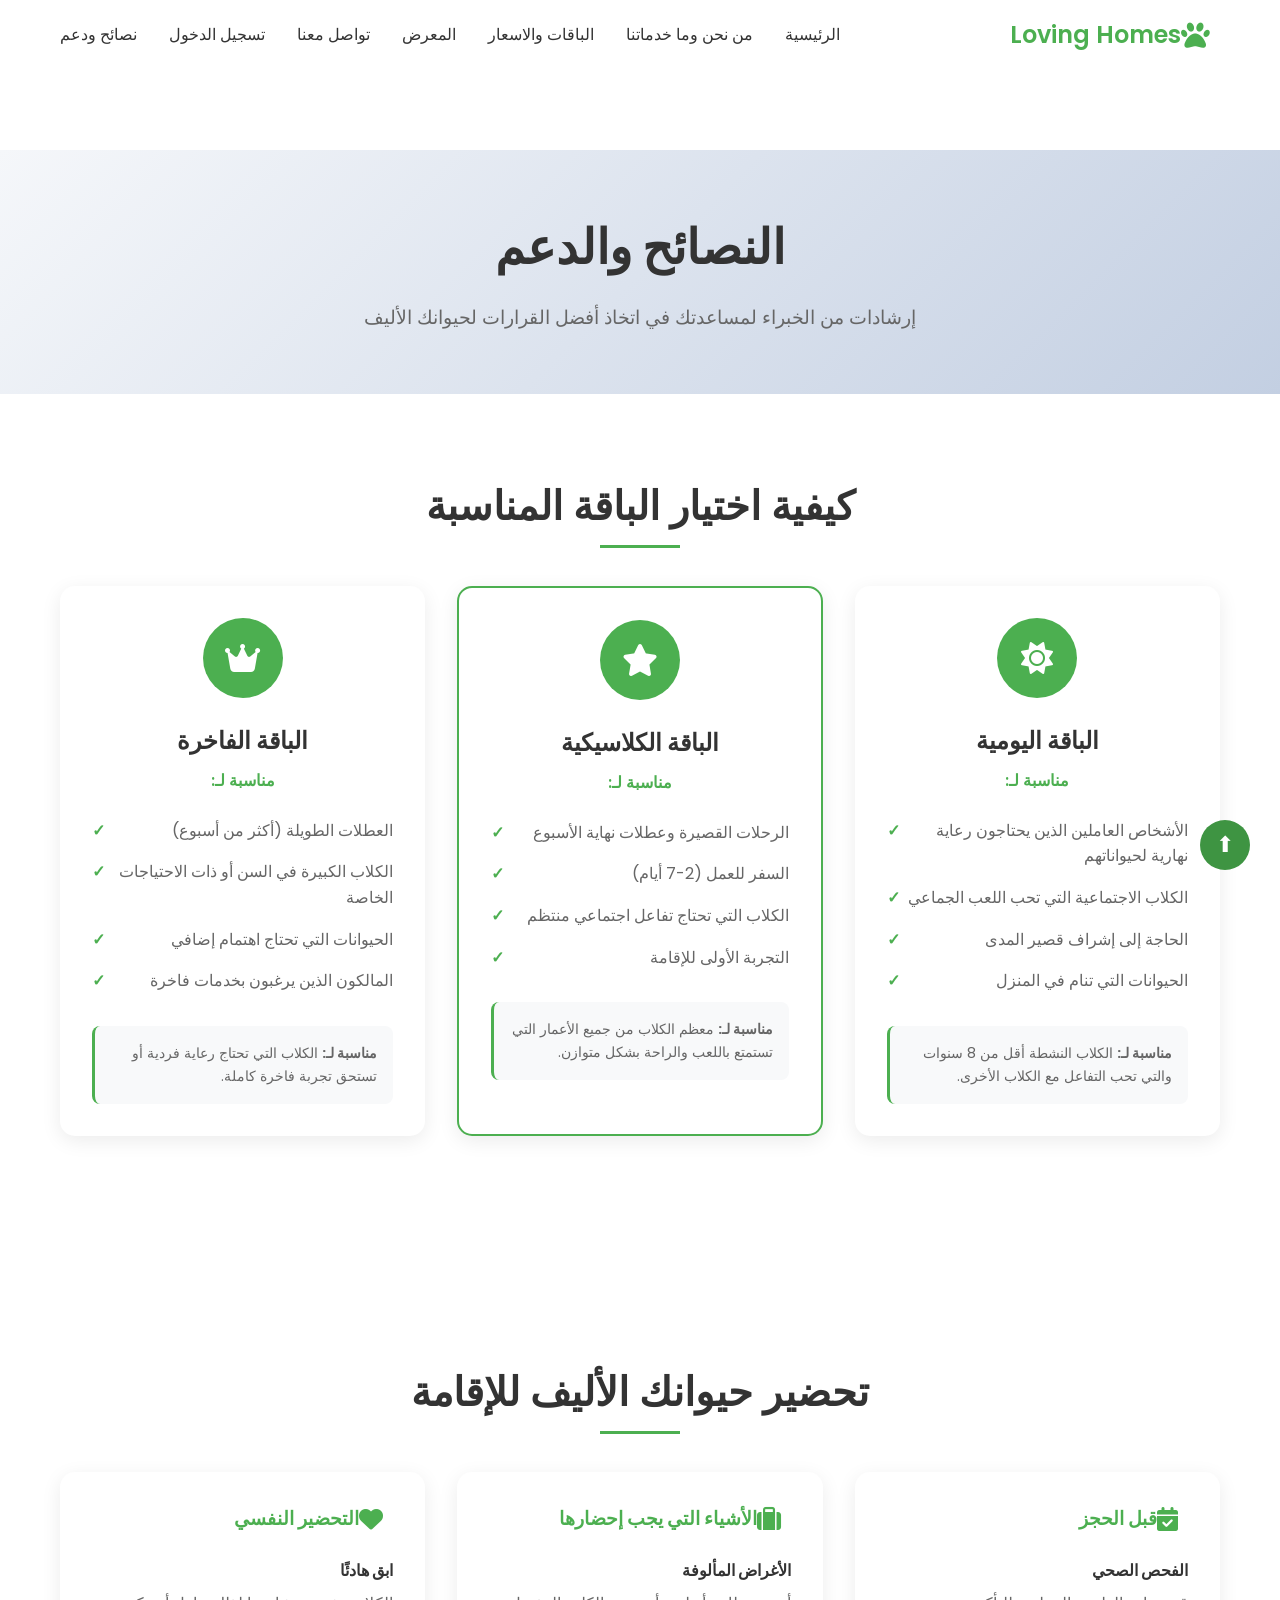
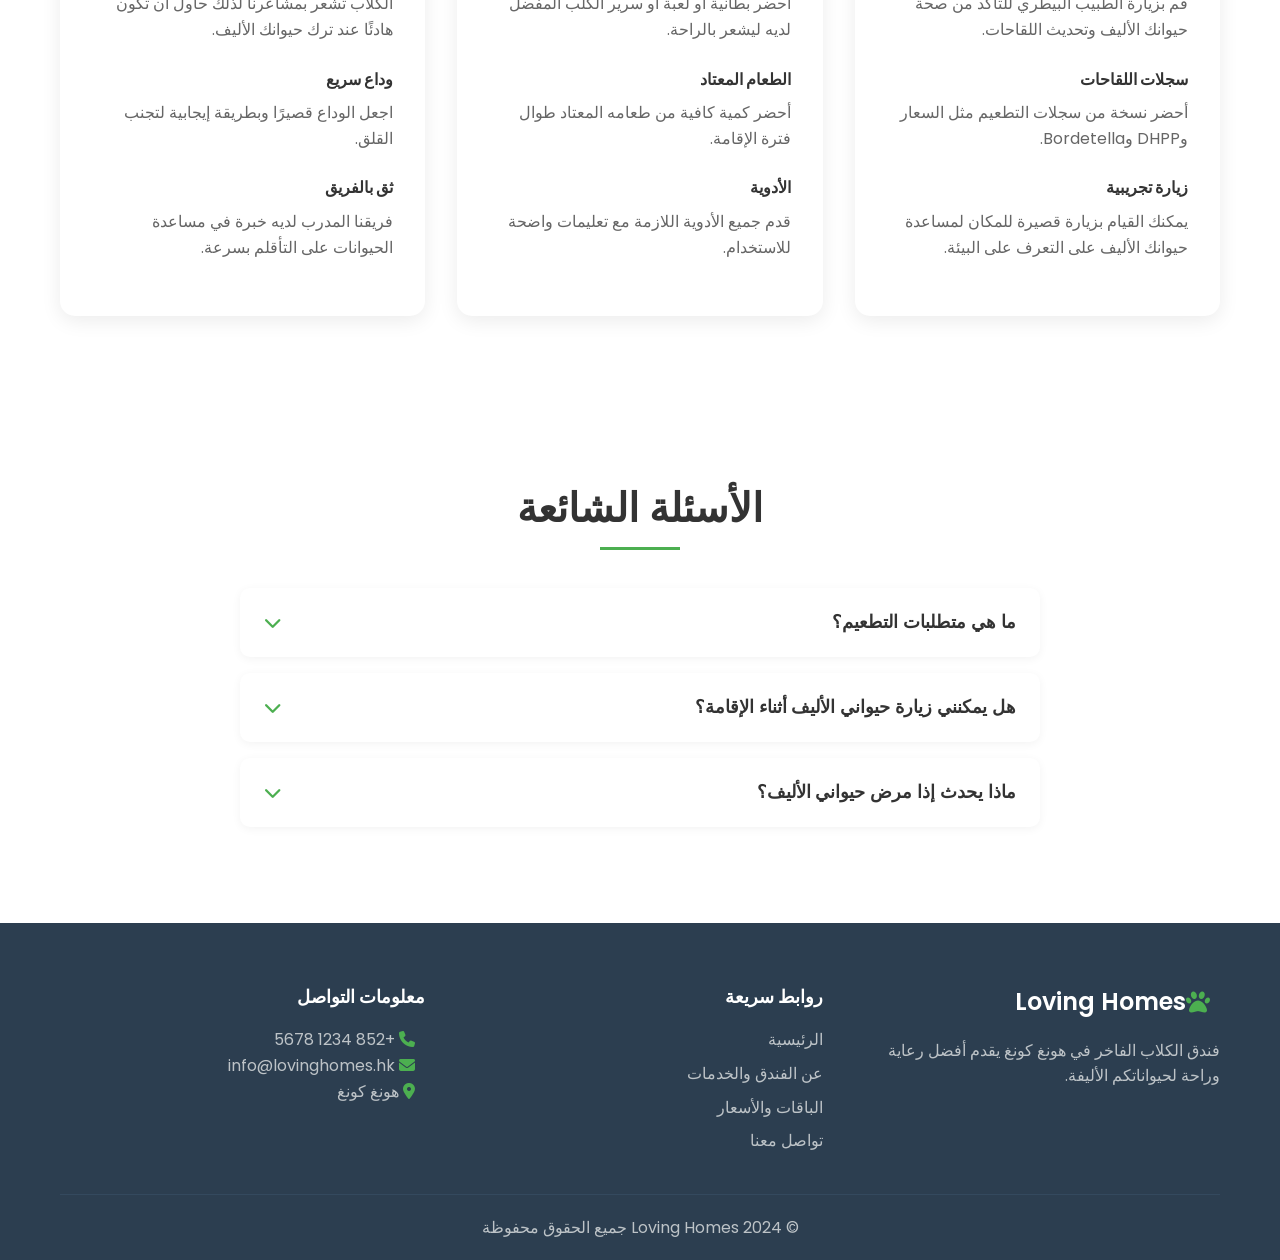
<file: advice.html>
<!DOCTYPE html>
<html lang="ar" dir="rtl">
<head>
<meta charset="UTF-8">
<meta name="viewport" content="width=device-width, initial-scale=1.0">
<title>النصائح والدعم - Loving Homes</title>
<meta name="description" content="نصائح ودعم من الخبراء لمربي الكلاب. تعرف على كيفية اختيار الباقة المناسبة وتحضير حيوانك الأليف للإقامة والعثور على إجابات للأسئلة الشائعة.">
<link rel="stylesheet" href="styles.css">
<link rel="preconnect" href="https://fonts.googleapis.com">
<link rel="preconnect" href="https://fonts.gstatic.com" crossorigin>
<link href="https://fonts.googleapis.com/css2?family=Poppins:wght@300;400;500;600;700&display=swap" rel="stylesheet">
<link rel="stylesheet" href="https://cdnjs.cloudflare.com/ajax/libs/font-awesome/6.4.0/css/all.min.css">
</head>

<body>

<nav class="navbar">
<div class="nav-container">

<div class="nav-logo">
<i class="fas fa-paw"></i>
<span>Loving Homes</span>
</div>

<ul class="nav-menu">

<li class="nav-item">
<a href="index.html" class="nav-link">الرئيسية</a>
</li>

<li class="nav-item">
<a href="about.html" class="nav-link">من نحن وما خدماتنا </a>
</li>


<li class="nav-item">
<a href="packages.html" class="nav-link">الباقات والاسعار </a>
</li>

<li class="nav-item">
<a href="gallery.html" class="nav-link">المعرض</a>
</li>

<li class="nav-item">
<a href="contact.html" class="nav-link">تواصل معنا</a>
</li>

<li class="nav-item">
<a href="login.html" class="nav-link login-btn">تسجيل الدخول</a>
</li>
<li class="nav-item">
<a href="advice.html" class="nav-link login-btn">نصائح ودعم  </a>
</li>
</ul>

</div>
</nav>

<div class="hamburger">
<span class="bar"></span>
<span class="bar"></span>
<span class="bar"></span>
</div>

</div>
</nav>
</header>

<main>

<section class="page-header">
<div class="container">
<h1>النصائح والدعم</h1>
<p>إرشادات من الخبراء لمساعدتك في اتخاذ أفضل القرارات لحيوانك الأليف</p>
</div>
</section>

<section class="choosing-package">

<div class="container">

<h2 class="section-title">كيفية اختيار الباقة المناسبة</h2>

<div class="package-guide">

<div class="guide-card">

<div class="guide-icon">
<i class="fas fa-sun"></i>
</div>

<h3>الباقة اليومية</h3>

<p class="guide-subtitle">مناسبة لـ:</p>

<ul>
<li>الأشخاص العاملين الذين يحتاجون رعاية نهارية لحيواناتهم</li>
<li>الكلاب الاجتماعية التي تحب اللعب الجماعي</li>
<li>الحاجة إلى إشراف قصير المدى</li>
<li>الحيوانات التي تنام في المنزل</li>
</ul>

<div class="guide-recommendation">
<strong>مناسبة لـ:</strong> الكلاب النشطة أقل من 8 سنوات والتي تحب التفاعل مع الكلاب الأخرى.
</div>

</div>

<div class="guide-card featured">

<div class="guide-icon">
<i class="fas fa-star"></i>
</div>

<h3>الباقة الكلاسيكية</h3>

<p class="guide-subtitle">مناسبة لـ:</p>

<ul>
<li>الرحلات القصيرة وعطلات نهاية الأسبوع</li>
<li>السفر للعمل (2-7 أيام)</li>
<li>الكلاب التي تحتاج تفاعل اجتماعي منتظم</li>
<li>التجربة الأولى للإقامة</li>
</ul>

<div class="guide-recommendation">
<strong>مناسبة لـ:</strong> معظم الكلاب من جميع الأعمار التي تستمتع باللعب والراحة بشكل متوازن.
</div>

</div>

<div class="guide-card">

<div class="guide-icon">
<i class="fas fa-crown"></i>
</div>

<h3>الباقة الفاخرة</h3>

<p class="guide-subtitle">مناسبة لـ:</p>

<ul>
<li>العطلات الطويلة (أكثر من أسبوع)</li>
<li>الكلاب الكبيرة في السن أو ذات الاحتياجات الخاصة</li>
<li>الحيوانات التي تحتاج اهتمام إضافي</li>
<li>المالكون الذين يرغبون بخدمات فاخرة</li>
</ul>

<div class="guide-recommendation">
<strong>مناسبة لـ:</strong> الكلاب التي تحتاج رعاية فردية أو تستحق تجربة فاخرة كاملة.
</div>

</div>

</div>

</div>

</section>

<section class="preparation-tips">

<div class="container">

<h2 class="section-title">تحضير حيوانك الأليف للإقامة</h2>

<div class="tips-grid">

<div class="tip-category">

<h3><i class="fas fa-calendar-check"></i> قبل الحجز</h3>

<div class="tip-items">

<div class="tip-item">
<h4>الفحص الصحي</h4>
<p>قم بزيارة الطبيب البيطري للتأكد من صحة حيوانك الأليف وتحديث اللقاحات.</p>
</div>

<div class="tip-item">
<h4>سجلات اللقاحات</h4>
<p>أحضر نسخة من سجلات التطعيم مثل السعار وDHPP وBordetella.</p>
</div>

<div class="tip-item">
<h4>زيارة تجريبية</h4>
<p>يمكنك القيام بزيارة قصيرة للمكان لمساعدة حيوانك الأليف على التعرف على البيئة.</p>
</div>

</div>

</div>

<div class="tip-category">

<h3><i class="fas fa-suitcase"></i> الأشياء التي يجب إحضارها</h3>

<div class="tip-items">

<div class="tip-item">
<h4>الأغراض المألوفة</h4>
<p>أحضر بطانية أو لعبة أو سرير الكلب المفضل لديه ليشعر بالراحة.</p>
</div>

<div class="tip-item">
<h4>الطعام المعتاد</h4>
<p>أحضر كمية كافية من طعامه المعتاد طوال فترة الإقامة.</p>
</div>

<div class="tip-item">
<h4>الأدوية</h4>
<p>قدم جميع الأدوية اللازمة مع تعليمات واضحة للاستخدام.</p>
</div>

</div>

</div>

<div class="tip-category">

<h3><i class="fas fa-heart"></i> التحضير النفسي</h3>

<div class="tip-items">

<div class="tip-item">
<h4>ابق هادئًا</h4>
<p>الكلاب تشعر بمشاعرنا لذلك حاول أن تكون هادئًا عند ترك حيوانك الأليف.</p>
</div>

<div class="tip-item">
<h4>وداع سريع</h4>
<p>اجعل الوداع قصيرًا وبطريقة إيجابية لتجنب القلق.</p>
</div>

<div class="tip-item">
<h4>ثق بالفريق</h4>
<p>فريقنا المدرب لديه خبرة في مساعدة الحيوانات على التأقلم بسرعة.</p>
</div>

</div>

</div>

</div>

</div>

</section>

<section class="faq">

<div class="container">

<h2 class="section-title">الأسئلة الشائعة</h2>

<div class="faq-container">

<div class="faq-item">
<button class="faq-question">
<span>ما هي متطلبات التطعيم؟</span>
<i class="fas fa-chevron-down"></i>
</button>

<div class="faq-answer">
<p>يجب أن تكون جميع الحيوانات محدثة اللقاحات مثل السعار وDHPP وBordetella قبل 48 ساعة من الوصول.</p>
</div>
</div>

<div class="faq-item">
<button class="faq-question">
<span>هل يمكنني زيارة حيواني الأليف أثناء الإقامة؟</span>
<i class="fas fa-chevron-down"></i>
</button>

<div class="faq-answer">
<p>نقدم تحديثات يومية بالصور وإمكانية مشاهدة الكاميرات المباشرة لعملاء الباقة الفاخرة.</p>
</div>
</div>

<div class="faq-item">
<button class="faq-question">
<span>ماذا يحدث إذا مرض حيواني الأليف؟</span>
<i class="fas fa-chevron-down"></i>
</button>

<div class="faq-answer">
<p>لدينا دعم بيطري على مدار الساعة ويتم الاتصال بك فورًا إذا احتاج الحيوان إلى رعاية طبية.</p>
</div>
</div>

</div>

</div>

</section>


</main>

<footer class="footer">

<div class="container">

<div class="footer-content">

<div class="footer-section">

<div class="footer-logo">
<i class="fas fa-paw"></i>
<span>Loving Homes</span>
</div>

<p>فندق الكلاب الفاخر في هونغ كونغ يقدم أفضل رعاية وراحة لحيواناتكم الأليفة.</p>

</div>

<div class="footer-section">

<h4>روابط سريعة</h4>

<ul>
<li><a href="index.html">الرئيسية</a></li>
<li><a href="about.html">عن الفندق والخدمات</a></li>
<li><a href="packages.html">الباقات والأسعار</a></li>
<li><a href="contact.html">تواصل معنا</a></li>
</ul>

</div>

<div class="footer-section">

<h4>معلومات التواصل</h4>

<p><i class="fas fa-phone"></i> +852 1234 5678</p>
<p><i class="fas fa-envelope"></i> info@lovinghomes.hk</p>
<p><i class="fas fa-map-marker-alt"></i> هونغ كونغ</p>

</div>

</div>

<div class="footer-bottom">
<p>© 2024 Loving Homes جميع الحقوق محفوظة</p>
</div>

</div>

</footer>

<script src="script.js"></script>

<button id="topBtn" onclick="scrollToTop()">⬆</button>
</body>
</html>
</file>
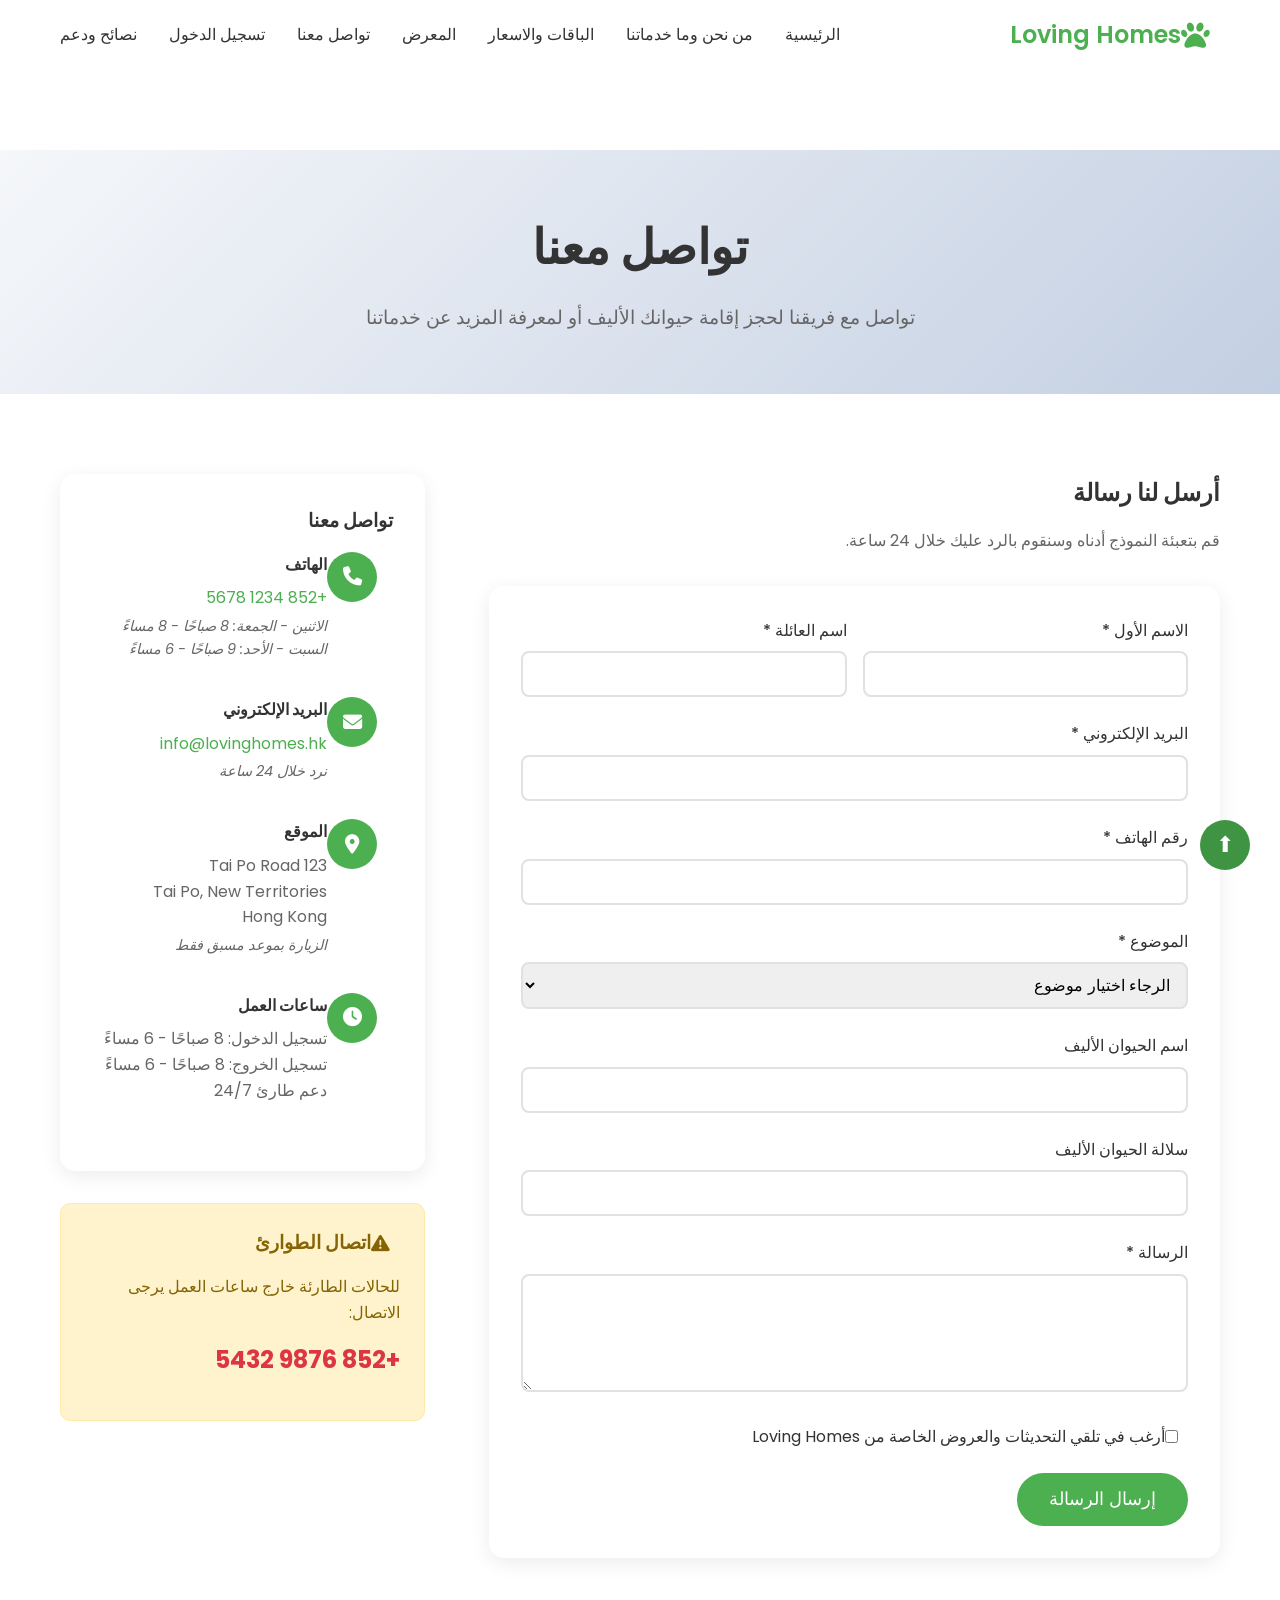
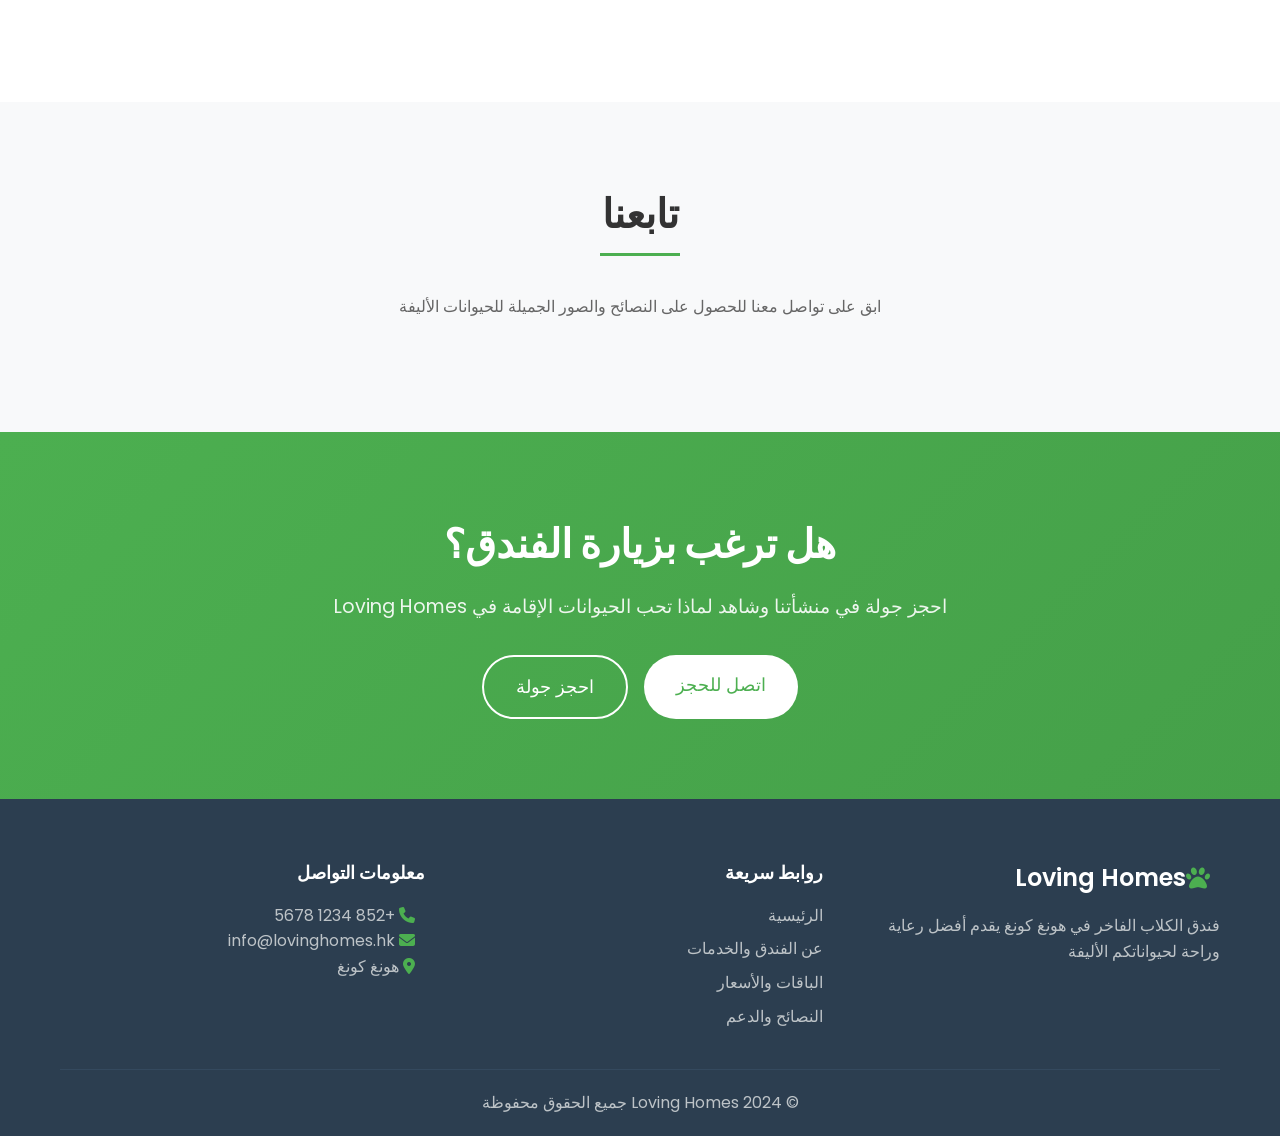
<file: contact.html>
<!DOCTYPE html>
<html lang="ar" dir="rtl">
<head>
<meta charset="UTF-8">
<meta name="viewport" content="width=device-width, initial-scale=1.0">
<title>تواصل معنا - Loving Homes</title>
<meta name="description" content="تواصل مع Loving Homes فندق الكلاب الفاخر في هونغ كونغ. اتصل بنا أو أرسل بريدًا إلكترونيًا أو قم بزيارة منشأتنا للتعرف على خدماتنا.">
<link rel="stylesheet" href="styles.css">
<link rel="preconnect" href="https://fonts.googleapis.com">
<link rel="preconnect" href="https://fonts.gstatic.com" crossorigin>
<link href="https://fonts.googleapis.com/css2?family=Poppins:wght@300;400;500;600;700&display=swap" rel="stylesheet">
<link rel="stylesheet" href="https://cdnjs.cloudflare.com/ajax/libs/font-awesome/6.4.0/css/all.min.css">
</head>

<body>

<nav class="navbar">
<div class="nav-container">

<div class="nav-logo">
<i class="fas fa-paw"></i>
<span>Loving Homes</span>
</div>

<ul class="nav-menu">

<li class="nav-item">
<a href="index.html" class="nav-link">الرئيسية</a>
</li>

<li class="nav-item">
<a href="about.html" class="nav-link">من نحن وما خدماتنا </a>
</li>


<li class="nav-item">
<a href="packages.html" class="nav-link">الباقات والاسعار </a>
</li>

<li class="nav-item">
<a href="gallery.html" class="nav-link">المعرض</a>
</li>

<li class="nav-item">
<a href="contact.html" class="nav-link">تواصل معنا</a>
</li>

<li class="nav-item">
<a href="login.html" class="nav-link login-btn">تسجيل الدخول</a>
</li>
<li class="nav-item">
<a href="advice.html" class="nav-link login-btn">نصائح ودعم  </a>
</li>
</ul>

</div>
</nav>

<div class="hamburger">
<span class="bar"></span>
<span class="bar"></span>
<span class="bar"></span>
</div>

</div>
</nav>
</header>

<main>

<section class="page-header">
<div class="container">
<h1>تواصل معنا</h1>
<p>تواصل مع فريقنا لحجز إقامة حيوانك الأليف أو لمعرفة المزيد عن خدماتنا</p>
</div>
</section>

<section class="contact-content">

<div class="container">

<div class="contact-grid">

<div class="contact-form-section">

<h2>أرسل لنا رسالة</h2>
<p>قم بتعبئة النموذج أدناه وسنقوم بالرد عليك خلال 24 ساعة.</p>

<form id="contactForm" class="contact-form">

<div class="form-row">

<div class="form-group">
<label for="firstName">الاسم الأول *</label>
<input type="text" id="firstName" name="firstName" required>
</div>

<div class="form-group">
<label for="lastName">اسم العائلة *</label>
<input type="text" id="lastName" name="lastName" required>
</div>

</div>

<div class="form-group">
<label for="email">البريد الإلكتروني *</label>
<input type="email" id="email" name="email" required>
</div>

<div class="form-group">
<label for="phone">رقم الهاتف *</label>
<input type="tel" id="phone" name="phone" required>
</div>

<div class="form-group">
<label for="subject">الموضوع *</label>

<select id="subject" name="subject" required>

<option value="">الرجاء اختيار موضوع</option>
<option value="booking">استفسار حجز</option>
<option value="tour">حجز جولة</option>
<option value="pricing">معلومات الأسعار</option>
<option value="services">معلومات الخدمات</option>
<option value="emergency">حالة طارئة</option>
<option value="other">أخرى</option>

</select>

</div>

<div class="form-group">
<label for="petName">اسم الحيوان الأليف</label>
<input type="text" id="petName" name="petName">
</div>

<div class="form-group">
<label for="petBreed">سلالة الحيوان الأليف</label>
<input type="text" id="petBreed" name="petBreed">
</div>

<div class="form-group">
<label for="message">الرسالة *</label>
<textarea id="message" name="message" rows="5" required></textarea>
</div>

<div class="form-group checkbox-group">

<input type="checkbox" id="newsletter" name="newsletter">

<label for="newsletter">
أرغب في تلقي التحديثات والعروض الخاصة من Loving Homes
</label>

</div>

<button type="submit" class="btn btn-primary btn-large">
إرسال الرسالة
</button>
<div id="formMessage"></div>

</form>

<div id="formMessage" class="form-message"></div>

</div>

<div class="contact-info-section">

<div class="contact-info-card">

<h3>تواصل معنا</h3>

<div class="contact-item">

<div class="contact-icon">
<i class="fas fa-phone"></i>
</div>

<div class="contact-details">

<h4>الهاتف</h4>

<p>
<a href="tel:+85212345678">
+852 1234 5678
</a>
</p>

<p class="contact-note">
الاثنين - الجمعة: 8 صباحًا - 8 مساءً  
السبت - الأحد: 9 صباحًا - 6 مساءً
</p>

</div>

</div>

<div class="contact-item">

<div class="contact-icon">
<i class="fas fa-envelope"></i>
</div>

<div class="contact-details">

<h4>البريد الإلكتروني</h4>

<p>
<a href="mailto:info@lovinghomes.hk">
info@lovinghomes.hk
</a>
</p>

<p class="contact-note">
نرد خلال 24 ساعة
</p>

</div>

</div>

<div class="contact-item">

<div class="contact-icon">
<i class="fas fa-map-marker-alt"></i>
</div>

<div class="contact-details">

<h4>الموقع</h4>

<p>
123 Tai Po Road<br>
Tai Po, New Territories<br>
Hong Kong
</p>

<p class="contact-note">
الزيارة بموعد مسبق فقط
</p>

</div>

</div>

<div class="contact-item">

<div class="contact-icon">
<i class="fas fa-clock"></i>
</div>

<div class="contact-details">

<h4>ساعات العمل</h4>

<p>
تسجيل الدخول: 8 صباحًا - 6 مساءً<br>
تسجيل الخروج: 8 صباحًا - 6 مساءً<br>
دعم طارئ 24/7
</p>

</div>

</div>

</div>

<div class="emergency-notice">

<h3>
<i class="fas fa-exclamation-triangle"></i>
اتصال الطوارئ
</h3>

<p>
للحالات الطارئة خارج ساعات العمل يرجى الاتصال:
</p>

<p class="emergency-number">

<a href="tel:+85298765432">
+852 9876 5432
</a>

</p>

</div>

</div>

</div>

</div>

</section>


<section class="social-section">

<div class="container">

<h2 class="section-title">
تابعنا
</h2>

<p>
ابق على تواصل معنا للحصول على النصائح والصور الجميلة للحيوانات الأليفة
</p>

</div>

</section>

<section class="cta">

<div class="container">

<h2>
هل ترغب بزيارة الفندق؟
</h2>

<p>
احجز جولة في منشأتنا وشاهد لماذا تحب الحيوانات الإقامة في Loving Homes
</p>

<div class="cta-buttons">

<a href="tel:+85212345678" class="btn btn-primary btn-large">
اتصل للحجز
</a>

<a href="#contactForm" class="btn btn-secondary btn-large">
احجز جولة
</a>

</div>

</div>

</section>

</main>

<footer class="footer">

<div class="container">

<div class="footer-content">

<div class="footer-section">

<div class="footer-logo">
<i class="fas fa-paw"></i>
<span>Loving Homes</span>
</div>

<p>
فندق الكلاب الفاخر في هونغ كونغ يقدم أفضل رعاية وراحة لحيواناتكم الأليفة
</p>

</div>

<div class="footer-section">

<h4>
روابط سريعة
</h4>

<ul>

<li>
<a href="index.html">الرئيسية</a>
</li>

<li>
<a href="about.html">عن الفندق والخدمات</a>
</li>

<li>
<a href="packages.html">الباقات والأسعار</a>
</li>

<li>
<a href="advice.html">النصائح والدعم</a>
</li>

</ul>

</div>

<div class="footer-section">

<h4>
معلومات التواصل
</h4>

<p>
<i class="fas fa-phone"></i>
+852 1234 5678
</p>

<p>
<i class="fas fa-envelope"></i>
info@lovinghomes.hk
</p>

<p>
<i class="fas fa-map-marker-alt"></i>
هونغ كونغ
</p>

</div>

</div>

<div class="footer-bottom">

<p>
© 2024 Loving Homes جميع الحقوق محفوظة
</p>

</div>

</div>

</footer>

<script src="script.js"></script>

<button id="topBtn" onclick="scrollToTop()">⬆</button>
</body>
</html>
</file>
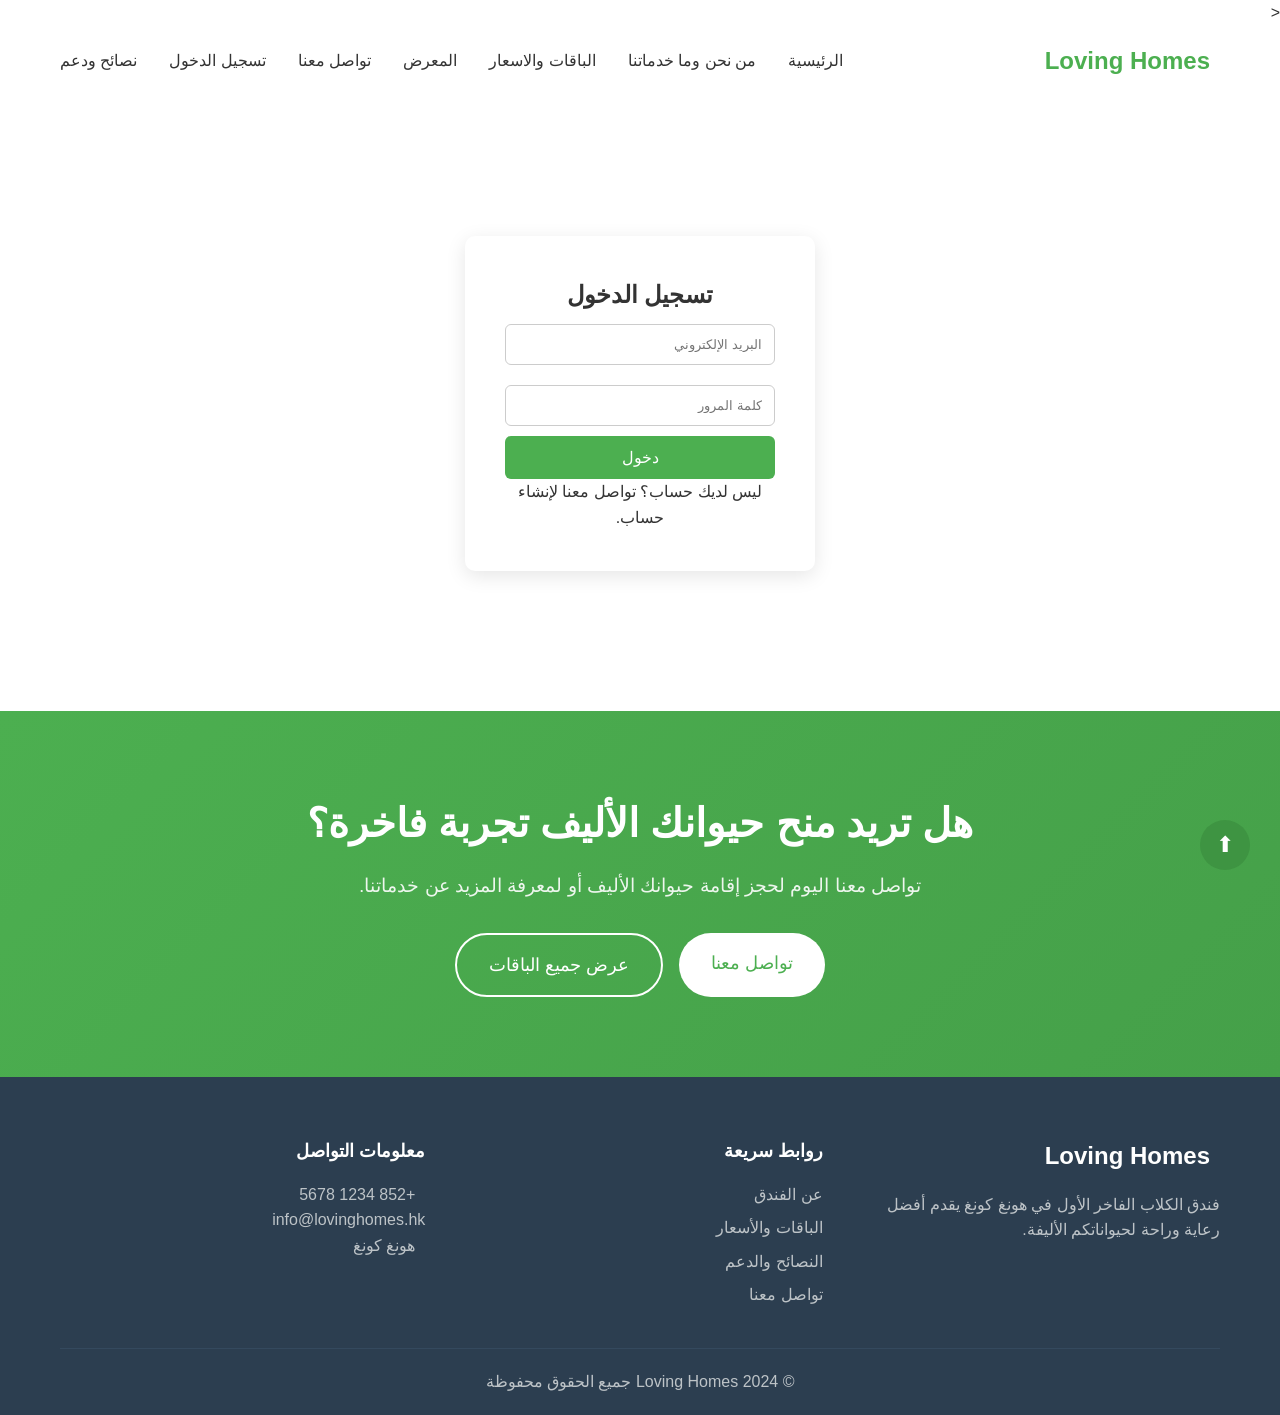
<file: login.html>
<!DOCTYPE html>
<html lang="ar" dir="rtl">

<head>
<meta charset="UTF-8">
<meta name="viewport" content="width=device-width, initial-scale=1.0">

<title>تسجيل الدخول - Loving Homes</title>

<link rel="stylesheet" href="styles.css">

</head>

<<body>

<nav class="navbar">
<div class="nav-container">

<div class="nav-logo">
<i class="fas fa-paw"></i>
<span>Loving Homes</span>
</div>

<ul class="nav-menu">

<li class="nav-item">
<a href="index.html" class="nav-link">الرئيسية</a>
</li>

<li class="nav-item">
<a href="about.html" class="nav-link">من نحن وما خدماتنا </a>
</li>


<li class="nav-item">
<a href="packages.html" class="nav-link">الباقات والاسعار </a>
</li>

<li class="nav-item">
<a href="gallery.html" class="nav-link">المعرض</a>
</li>

<li class="nav-item">
<a href="contact.html" class="nav-link">تواصل معنا</a>
</li>

<li class="nav-item">
<a href="login.html" class="nav-link login-btn">تسجيل الدخول</a>
</li>
<li class="nav-item">
<a href="advice.html" class="nav-link login-btn">نصائح ودعم  </a>
</li>
</ul>

</div>
</nav>


<section class="login-section">

<div class="login-box">

<h2>تسجيل الدخول</h2>

<form id="loginForm">

<input type="email" placeholder="البريد الإلكتروني" required>

<input type="password" placeholder="كلمة المرور" required>

<button type="submit">دخول</button>

</form>

<p class="login-note">
ليس لديك حساب؟ تواصل معنا لإنشاء حساب.
</p>

</div>

</section>

<section class="cta">

<div class="container">

<h2>
هل تريد منح حيوانك الأليف تجربة فاخرة؟
</h2>

<p>
تواصل معنا اليوم لحجز إقامة حيوانك الأليف أو لمعرفة المزيد عن خدماتنا.
</p>

<div class="cta-buttons">

<a href="contact.html" class="btn btn-primary btn-large">
تواصل معنا
</a>

<a href="packages.html" class="btn btn-secondary btn-large">
عرض جميع الباقات
</a>

</div>

</div>

</section>

</main>


<footer class="footer">

<div class="container">

<div class="footer-content">

<div class="footer-section">

<div class="footer-logo">
<i class="fas fa-paw"></i>
<span>Loving Homes</span>
</div>

<p>
فندق الكلاب الفاخر الأول في هونغ كونغ يقدم أفضل رعاية وراحة لحيواناتكم الأليفة.
</p>

</div>


<div class="footer-section">

<h4>روابط سريعة</h4>

<ul>
<li><a href="about.html">عن الفندق</a></li>
<li><a href="packages.html">الباقات والأسعار</a></li>
<li><a href="advice.html">النصائح والدعم</a></li>
<li><a href="contact.html">تواصل معنا</a></li>
</ul>

</div>


<div class="footer-section">

<h4>معلومات التواصل</h4>

<p><i class="fas fa-phone"></i> +852 1234 5678</p>

<p><i class="fas fa-envelope"></i> info@lovinghomes.hk</p>

<p><i class="fas fa-map-marker-alt"></i> هونغ كونغ</p>

</div>

</div>


<div class="footer-bottom">

<p>
© 2024 Loving Homes جميع الحقوق محفوظة
</p>

</div>

</div>

</footer>

<script src="script.js"></script>

<button id="topBtn" onclick="scrollToTop()">⬆</button>
</body>
</html>
</file>
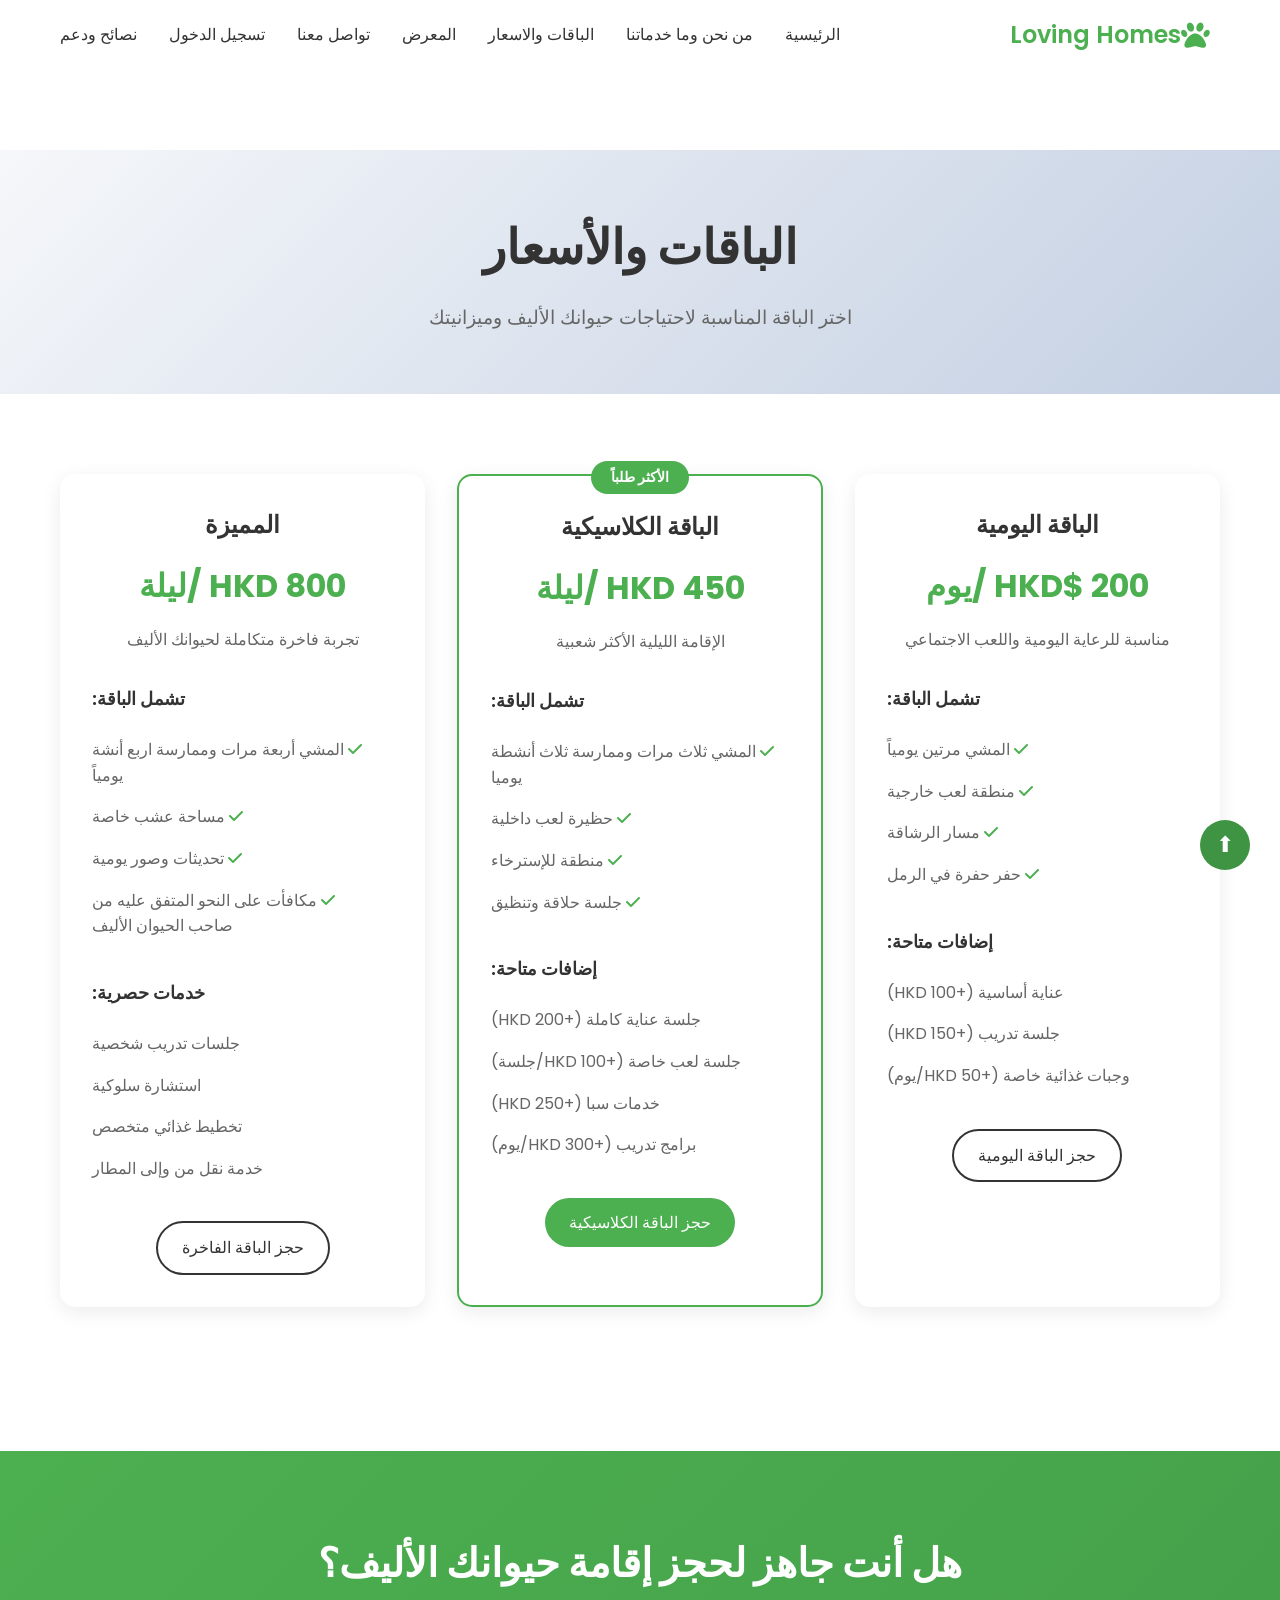
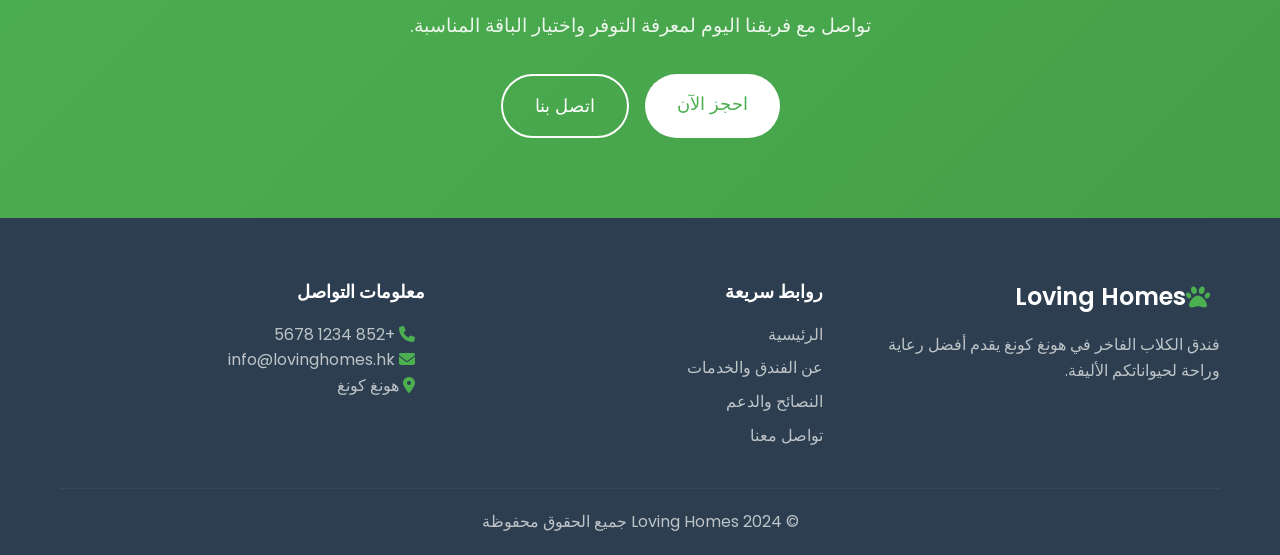
<file: packages.html>
<!DOCTYPE html>
<html lang="ar" dir="rtl">
<head>
<meta charset="UTF-8">
<meta name="viewport" content="width=device-width, initial-scale=1.0">
<title>الباقات والأسعار - Loving Homes</title>
<meta name="description" content="استكشف باقات الإقامة الفاخرة للكلاب في Loving Homes في هونغ كونغ. اختر بين الباقة اليومية والكلاسيكية والفاخرة مع خدمات رعاية احترافية ومرافق مميزة.">
<link rel="stylesheet" href="styles.css">
<link rel="preconnect" href="https://fonts.googleapis.com">
<link rel="preconnect" href="https://fonts.gstatic.com" crossorigin>
<link href="https://fonts.googleapis.com/css2?family=Poppins:wght@300;400;500;600;700&display=swap" rel="stylesheet">
<link rel="stylesheet" href="https://cdnjs.cloudflare.com/ajax/libs/font-awesome/6.4.0/css/all.min.css">
</head>

<body>

<nav class="navbar">
<div class="nav-container">

<div class="nav-logo">
<i class="fas fa-paw"></i>
<span>Loving Homes</span>
</div>

<ul class="nav-menu">

<li class="nav-item">
<a href="index.html" class="nav-link">الرئيسية</a>
</li>

<li class="nav-item">
<a href="about.html" class="nav-link">من نحن وما خدماتنا </a>
</li>


<li class="nav-item">
<a href="packages.html" class="nav-link">الباقات والاسعار </a>
</li>

<li class="nav-item">
<a href="gallery.html" class="nav-link">المعرض</a>
</li>

<li class="nav-item">
<a href="contact.html" class="nav-link">تواصل معنا</a>
</li>

<li class="nav-item">
<a href="login.html" class="nav-link login-btn">تسجيل الدخول</a>
</li>
<li class="nav-item">
<a href="advice.html" class="nav-link login-btn">نصائح ودعم  </a>
</li>
</ul>

</div>
</nav>

<div class="hamburger">
<span class="bar"></span>
<span class="bar"></span>
<span class="bar"></span>
</div>

</div>
</nav>
</header>

<main>

<section class="page-header">
<div class="container">
<h1>الباقات والأسعار</h1>
<p>اختر الباقة المناسبة لاحتياجات حيوانك الأليف وميزانيتك</p>
</div>
</section>

<section class="packages-comparison">

<div class="container">

<div class="packages-grid">

<!-- Day Package -->

<div class="package-card">

<div class="package-header">

<h3>الباقة اليومية</h3>

<div class="package-price">
<span class="currency">HKD$</span>
<span class="amount">200</span>
<span class="period">/يوم</span>
</div>

<p class="package-description">مناسبة للرعاية اليومية واللعب الاجتماعي</p>

</div>

<div class="package-features">

<h4>تشمل الباقة:</h4>

<ul>

<li><i class="fas fa-check"></i>    المشي مرتين يومياً</li>
<li><i class="fas fa-check"></i> منطقة لعب خارجية</li>
<li><i class="fas fa-check"></i>  مسار الرشاقة</li>
<li><i class="fas fa-check"></i> حفر حفرة في الرمل</li>

</ul>

</div>

<div class="package-additional">

<h4>إضافات متاحة:</h4>

<ul>

<li>عناية أساسية (+100 HKD)</li>
<li>جلسة تدريب (+150 HKD)</li>
<li>وجبات غذائية خاصة (+50 HKD/يوم)</li>

</ul>

</div>

<div class="package-action">
<a href="contact.html" class="btn btn-outline">حجز الباقة اليومية</a>
</div>

</div>

<!-- Classic Package -->

<div class="package-card featured">

<div class="package-header">

<div class="featured-badge">الأكثر طلباً</div>

<h3>الباقة الكلاسيكية</h3>

<div class="package-price">
<span class="currency">HKD</span>
<span class="amount">450</span>
<span class="period">/ليلة</span>
</div>

<p class="package-description">الإقامة الليلية الأكثر شعبية</p>

</div>

<div class="package-features">

<h4>تشمل الباقة:</h4>

<ul>

<li><i class="fas fa-check"></i> المشي ثلاث مرات وممارسة ثلاث أنشطة يوميا</li>
<li><i class="fas fa-check"></i> حظيرة لعب داخلية </li>
<li><i class="fas fa-check"></i>   منطقة للإسترخاء</li>
<li><i class="fas fa-check"></i>   جلسة حلاقة وتنظيق</li>
</ul>

</div>

<div class="package-additional">

<h4>إضافات متاحة:</h4>

<ul>

<li>جلسة عناية كاملة (+200 HKD)</li>
<li>جلسة لعب خاصة (+100 HKD/جلسة)</li>
<li>خدمات سبا (+250 HKD)</li>
<li>برامج تدريب (+300 HKD/يوم)</li>

</ul>

</div>

<div class="package-action">
<a href="contact.html" class="btn btn-primary">حجز الباقة الكلاسيكية</a>
</div>

</div>

<!-- Premium Package -->

<div class="package-card">

<div class="package-header">

<h3>المميزة </h3>

<div class="package-price">
<span class="currency">HKD</span>
<span class="amount">800</span>
<span class="period">/ليلة</span>
</div>

<p class="package-description">تجربة فاخرة متكاملة لحيوانك الأليف</p>

</div>

<div class="package-features">

<h4>تشمل الباقة:</h4>

<ul>

<li><i class="fas fa-check"></i> المشي أربعة مرات وممارسة اربع أنشة يومياً</li>
<li><i class="fas fa-check"></i> مساحة عشب خاصة</li>
<li><i class="fas fa-check"></i> تحديثات وصور يومية</li>
<li><i class="fas fa-check"></i> مكافأت على النحو المتفق عليه من صاحب الحيوان الأليف</li>
</ul>

</div>

<div class="package-additional">

<h4>خدمات حصرية:</h4>

<ul>

<li>جلسات تدريب شخصية</li>
<li>استشارة سلوكية</li>
<li>تخطيط غذائي متخصص</li>
<li>خدمة نقل من وإلى المطار</li>

</ul>

</div>

<div class="package-action">
<a href="contact.html" class="btn btn-outline">حجز الباقة الفاخرة</a>
</div>

</div>

</div>

</div>

</section>

<section class="cta">

<div class="container">

<h2>هل أنت جاهز لحجز إقامة حيوانك الأليف؟</h2>

<p>تواصل مع فريقنا اليوم لمعرفة التوفر واختيار الباقة المناسبة.</p>

<div class="cta-buttons">

<a href="contact.html" class="btn btn-primary btn-large">احجز الآن</a>

<a href="tel:+85212345678" class="btn btn-secondary btn-large">اتصل بنا</a>

</div>

</div>

</section>

</main>

<footer class="footer">

<div class="container">

<div class="footer-content">

<div class="footer-section">

<div class="footer-logo">
<i class="fas fa-paw"></i>
<span>Loving Homes</span>
</div>

<p>فندق الكلاب الفاخر في هونغ كونغ يقدم أفضل رعاية وراحة لحيواناتكم الأليفة.</p>

</div>

<div class="footer-section">

<h4>روابط سريعة</h4>

<ul>

<li><a href="index.html">الرئيسية</a></li>
<li><a href="about.html">عن الفندق والخدمات</a></li>
<li><a href="advice.html">النصائح والدعم</a></li>
<li><a href="contact.html">تواصل معنا</a></li>

</ul>

</div>

<div class="footer-section">

<h4>معلومات التواصل</h4>

<p><i class="fas fa-phone"></i> +852 1234 5678</p>
<p><i class="fas fa-envelope"></i> info@lovinghomes.hk</p>
<p><i class="fas fa-map-marker-alt"></i> هونغ كونغ</p>

</div>

</div>

<div class="footer-bottom">
<p>© 2024 Loving Homes جميع الحقوق محفوظة</p>
</div>

</div>

</footer>

<script src="script.js"></script>

<button id="topBtn" onclick="scrollToTop()">⬆</button>
</body>
</html>
</file>
<file: styles.css>
/* Reset and Base Styles */
* {
    margin: 0;
    padding: 0;
    box-sizing: border-box;
}

html {
    scroll-behavior: smooth;
}

body {
    font-family: 'Poppins', sans-serif;
    line-height: 1.6;
    color: #333;
    background-color: #fff;
}

.container {
    max-width: 1200px;
    margin: 0 auto;
    padding: 0 20px;
}

/* Accessibility */
img {
    max-width: 100%;
    height: auto;
    display: block;
}

img[alt] {
    font-style: italic;
    color: #666;
}

/* Focus Styles */
a:focus,
button:focus,
input:focus,
textarea:focus,
select:focus {
    outline: 3px solid #4CAF50;
    outline-offset: 2px;
}

/* Skip to content link */
.skip-to-content {
    position: absolute;
    top: -40px;
    left: 6px;
    background: #4CAF50;
    color: white;
    padding: 8px;
    text-decoration: none;
    border-radius: 4px;
    z-index: 1000;
}

.skip-to-content:focus {
    top: 6px;
}

/* Header & Navigation */
.header {
    background: #fff;
    box-shadow: 0 2px 10px rgba(0,0,0,0.1);
    position: fixed;
    width: 100%;
    top: 0;
    z-index: 1000;
}

.navbar {
    padding: 1rem 0;
}

.nav-container {
    max-width: 1200px;
    margin: 0 auto;
    padding: 0 20px;
    display: flex;
    justify-content: space-between;
    align-items: center;
}

.nav-logo {
    display: flex;
    align-items: center;
    font-size: 1.5rem;
    font-weight: 600;
    color: #4CAF50;
}

.nav-logo i {
    margin-right: 10px;
    font-size: 1.8rem;
}

.nav-menu {
    display: flex;
    list-style: none;
    gap: 2rem;
}

.nav-link {
    text-decoration: none;
    color: #333;
    font-weight: 500;
    transition: color 0.3s ease;
    position: relative;
}

.nav-link:hover,
.nav-link.active {
    color: #4CAF50;
}

.nav-link.active::after {
    content: '';
    position: absolute;
    bottom: -5px;
    left: 0;
    width: 100%;
    height: 2px;
    background: #4CAF50;
}

.hamburger {
    display: none;
    flex-direction: column;
    cursor: pointer;
}

.bar {
    width: 25px;
    height: 3px;
    background: #333;
    margin: 3px 0;
    transition: 0.3s;
}

/* Buttons */
.btn {
    display: inline-block;
    padding: 12px 24px;
    text-decoration: none;
    border-radius: 50px;
    font-weight: 500;
    text-align: center;
    transition: all 0.3s ease;
    border: none;
    cursor: pointer;
    font-size: 1rem;
}

.btn-primary {
    background: #4CAF50;
    color: white;
}

.btn-primary:hover {
    background: #45a049;
    transform: translateY(-2px);
    box-shadow: 0 5px 15px rgba(76, 175, 80, 0.3);
}

.btn-secondary {
    background: transparent;
    color: #4CAF50;
    border: 2px solid #4CAF50;
}

.btn-secondary:hover {
    background: #4CAF50;
    color: white;
    transform: translateY(-2px);
}

.btn-outline {
    background: transparent;
    color: #333;
    border: 2px solid #333;
}

.btn-outline:hover {
    background: #333;
    color: white;
    transform: translateY(-2px);
}

.btn-large {
    padding: 16px 32px;
    font-size: 1.1rem;
}

/* Hero Section */
.hero{
height:90vh;

background:
linear-gradient(rgba(0,0,0,0.5), rgba(0,0,0,0.5)),
url("images/الصورة الأولية.jpg");

background-size:cover;
background-position:center;

display:flex;
align-items:center;
justify-content:center;

text-align:center;
color:white;
}

.hero-content {
    flex: 1;
    padding-right: 40px;
}

.hero-title {
    font-size: 3rem;
    font-weight: 700;
    color: white;
    margin-bottom: 1rem;
    line-height: 1.2;
}

.hero-subtitle {
    font-size: 1.5rem;
    color: #ffffff;
    margin-bottom: 1rem;
    font-weight: 600;
}

.hero-description {
    font-size: 1.1rem;
    color:  #ffffff;
    margin-bottom: 2rem;
    line-height: 1.8;
}

.hero-buttons {
    display: flex;
    gap: 1rem;
    flex-wrap: wrap;
}

.hero-image {
    flex: 1;
}

.hero-image img,
.hero-image .video-container {
    width: 100%;
    border-radius: 20px;
    box-shadow: 0 20px 40px rgba(0,0,0,0.1);
}

.video-container {
    position: relative;
    overflow: hidden;
    border-radius: 20px;
}

.video-container iframe {
    width: 100%;
    height: 400px;
    border: none;
    border-radius: 20px;
}

@media (max-width: 768px) {
    .video-container iframe {
        height: 250px;
    }
}

@media (max-width: 480px) {
    .video-container iframe {
        height: 200px;
    }
}

/* Section Styles */
section {
    padding: 80px 0;
}

.section-title {
    text-align: center;
    font-size: 2.5rem;
    font-weight: 600;
    color: #333;
    margin-bottom: 3rem;
    position: relative;
}

.section-title::after {
    content: '';
    position: absolute;
    bottom: -10px;
    left: 50%;
    transform: translateX(-50%);
    width: 80px;
    height: 3px;
    background: #4CAF50;
}

/* Features Section */
.features {
    background: #f8f9fa;
}

.features-grid {
    display: grid;
    grid-template-columns: repeat(auto-fit, minmax(280px, 1fr));
    gap: 2rem;
}

.feature-card {
    background: white;
    padding: 2rem;
    border-radius: 15px;
    text-align: center;
    box-shadow: 0 5px 20px rgba(0,0,0,0.08);
    transition: transform 0.3s ease, box-shadow 0.3s ease;
}

.feature-card:hover {
    transform: translateY(-10px);
    box-shadow: 0 15px 30px rgba(0,0,0,0.15);
}

.feature-icon {
    width: 80px;
    height: 80px;
    background: #4CAF50;
    border-radius: 50%;
    display: flex;
    align-items: center;
    justify-content: center;
    margin: 0 auto 1.5rem;
}

.feature-icon i {
    font-size: 2rem;
    color: white;
}

.feature-card h3 {
    font-size: 1.3rem;
    margin-bottom: 1rem;
    color: #333;
}

.feature-card p {
    color: #666;
    line-height: 1.6;
}

/* Services Preview */
.services-grid {
    display: grid;
    grid-template-columns: repeat(auto-fit, minmax(300px, 1fr));
    gap: 2rem;
}

.service-item {
    background: white;
    border-radius: 15px;
    overflow: hidden;
    box-shadow: 0 5px 20px rgba(0,0,0,0.08);
    transition: transform 0.3s ease;
}

.service-item:hover {
    transform: translateY(-5px);
}

.service-item img {
    width: 100%;
    height: 200px;
    object-fit: cover;
}

.service-item h3 {
    padding: 1.5rem 1.5rem 0.5rem;
    font-size: 1.3rem;
    color: #333;
}

.service-item p {
    padding: 0 1.5rem 1.5rem;
    color: #666;
    line-height: 1.6;
}

/* Packages Preview */
.packages-grid {
    display: grid;
    grid-template-columns: repeat(auto-fit, minmax(300px, 1fr));
    gap: 2rem;
}

.package-card {
    background: white;
    border-radius: 15px;
    padding: 2rem;
    text-align: center;
    box-shadow: 0 5px 20px rgba(0,0,0,0.08);
    position: relative;
    transition: transform 0.3s ease;
}

.package-card:hover {
    transform: translateY(-5px);
}

.package-card.featured {
    border: 2px solid #4CAF50;
    transform: scale(1.05);
}

.featured-badge {
    position: absolute;
    top: -15px;
    left: 50%;
    transform: translateX(-50%);
    background: #4CAF50;
    color: white;
    padding: 5px 20px;
    border-radius: 20px;
    font-size: 0.9rem;
    font-weight: 600;
}

.package-card h3 {
    font-size: 1.5rem;
    margin-bottom: 1rem;
    color: #333;
}

.package-price {
    font-size: 2rem;
    font-weight: 700;
    color: #4CAF50;
    margin-bottom: 1rem;
}

.package-features {
    text-align: left;
    margin-bottom: 2rem;
}

.package-features ul {
    list-style: none;
}

.package-features li {
    padding: 0.5rem 0;
    color: #666;
}

.package-features li i {
    color: #4CAF50;
    margin-right: 10px;
}

/* CTA Section */
.cta {
    background: linear-gradient(135deg, #4CAF50 0%, #45a049 100%);
    color: white;
    text-align: center;
}

.cta h2 {
    font-size: 2.5rem;
    margin-bottom: 1rem;
}

.cta p {
    font-size: 1.2rem;
    margin-bottom: 2rem;
    opacity: 0.9;
}

.cta-buttons {
    display: flex;
    gap: 1rem;
    justify-content: center;
    flex-wrap: wrap;
}

.cta .btn-primary {
    background: white;
    color: #4CAF50;
}

.cta .btn-primary:hover {
    background: #f8f9fa;
}

.cta .btn-secondary {
    background: transparent;
    color: white;
    border-color: white;
}

.cta .btn-secondary:hover {
    background: white;
    color: #4CAF50;
}

/* Page Header */
.page-header {
    margin-top: 80px;
    padding: 60px 0;
    background: linear-gradient(135deg, #f5f7fa 0%, #c3cfe2 100%);
    text-align: center;
}

.page-header h1 {
    font-size: 3rem;
    font-weight: 700;
    color: #333;
    margin-bottom: 1rem;
}

.page-header p {
    font-size: 1.2rem;
    color: #666;
    max-width: 600px;
    margin: 0 auto;
}

/* About Page */
.about-grid {
    display: grid;
    grid-template-columns: 1fr 1fr;
    gap: 4rem;
    align-items: center;
    margin-bottom: 4rem;
}

.about-text h2 {
    font-size: 2rem;
    margin-bottom: 1.5rem;
    color: #333;
}

.about-text p {
    margin-bottom: 1.5rem;
    color: #666;
    line-height: 1.8;
}

.about-image img {
    width: 100%;
    border-radius: 15px;
    box-shadow: 0 10px 30px rgba(0,0,0,0.1);
}

/* Services Detailed */
.services-detailed {
    background: #f8f9fa;
}

.service-category {
    margin-bottom: 3rem;
}

.service-category h3 {
    font-size: 1.5rem;
    color: #4CAF50;
    margin-bottom: 1.5rem;
    display: flex;
    align-items: center;
}

.service-category h3 i {
    margin-right: 15px;
    font-size: 1.8rem;
}

.service-items {
    display: grid;
    grid-template-columns: repeat(auto-fit, minmax(300px, 1fr));
    gap: 2rem;
}

.service-detail h4 {
    font-size: 1.2rem;
    color: #333;
    margin-bottom: 0.5rem;
}

.service-detail p {
    color: #666;
    line-height: 1.6;
}

/* Team Section */
.team {
    background: #f8f9fa;
}

.team-grid {
    display: grid;
    grid-template-columns: repeat(auto-fit, minmax(300px, 1fr));
    gap: 2rem;
}

.team-member {
    background: white;
    border-radius: 15px;
    padding: 2rem;
    text-align: center;
    box-shadow: 0 5px 20px rgba(0,0,0,0.08);
}

.member-image {
    width: 120px;
    height: 120px;
    border-radius: 50%;
    overflow: hidden;
    margin: 0 auto 1.5rem;
}

.member-image img {
    width: 100%;
    height: 100%;
    object-fit: cover;
}

.team-member h3 {
    font-size: 1.3rem;
    margin-bottom: 0.5rem;
    color: #333;
}

.member-title {
    color: #4CAF50;
    font-weight: 600;
    margin-bottom: 1rem;
}

.team-member p {
    color: #666;
    line-height: 1.6;
}

/* Packages Page */
.packages-comparison {
    margin-bottom: 4rem;
}

.packages-grid {
    display: grid;
    grid-template-columns: repeat(auto-fit, minmax(350px, 1fr));
    gap: 2rem;
}

.package-header {
    margin-bottom: 2rem;
}

.package-description {
    color: #666;
    margin-bottom: 1.5rem;
}

.package-features h4,
.package-additional h4 {
    font-size: 1.1rem;
    color: #333;
    margin-bottom: 1rem;
    text-align: left;
}

.package-features ul,
.package-additional ul {
    list-style: none;
    text-align: left;
    margin-bottom: 2rem;
}

.package-features li,
.package-additional li {
    padding: 0.5rem 0;
    color: #666;
}

.package-features li i {
    color: #4CAF50;
    margin-right: 10px;
}

.package-action {
    margin-top: 2rem;
}

/* Custom Packages */
.custom-content {
    display: grid;
    grid-template-columns: 2fr 1fr;
    gap: 4rem;
    align-items: center;
}

.custom-text h3 {
    font-size: 1.8rem;
    color: #333;
    margin-bottom: 1.5rem;
}

.custom-options {
    margin: 2rem 0;
}

.custom-option {
    background: white;
    padding: 1.5rem;
    border-radius: 10px;
    margin-bottom: 1rem;
    border-left: 4px solid #4CAF50;
}

.custom-option h4 {
    color: #333;
    margin-bottom: 0.5rem;
    display: flex;
    align-items: center;
}

.custom-option h4 i {
    margin-right: 10px;
    color: #4CAF50;
}

.custom-note {
    background: #e8f5e8;
    padding: 1.5rem;
    border-radius: 10px;
    border-left: 4px solid #4CAF50;
    margin-top: 2rem;
}

.custom-image img {
    width: 100%;
    border-radius: 15px;
    box-shadow: 0 10px 30px rgba(0,0,0,0.1);
}

/* Pricing Info */
.pricing-info {
    background: #f8f9fa;
}

.info-grid {
    display: grid;
    grid-template-columns: repeat(auto-fit, minmax(300px, 1fr));
    gap: 2rem;
}

.info-card {
    background: white;
    padding: 2rem;
    border-radius: 15px;
    box-shadow: 0 5px 20px rgba(0,0,0,0.08);
}

.info-card h3 {
    color: #4CAF50;
    margin-bottom: 1.5rem;
    display: flex;
    align-items: center;
}

.info-card h3 i {
    margin-right: 10px;
}

.info-card ul {
    list-style: none;
}

.info-card li {
    padding: 0.5rem 0;
    color: #666;
    position: relative;
    padding-left: 20px;
}

.info-card li::before {
    content: '•';
    position: absolute;
    left: 0;
    color: #4CAF50;
}

/* Advice Page */
.package-guide {
    display: grid;
    grid-template-columns: repeat(auto-fit, minmax(300px, 1fr));
    gap: 2rem;
    margin-bottom: 4rem;
}

.guide-card {
    background: white;
    padding: 2rem;
    border-radius: 15px;
    box-shadow: 0 5px 20px rgba(0,0,0,0.08);
    transition: transform 0.3s ease;
}

.guide-card:hover {
    transform: translateY(-5px);
}

.guide-card.featured {
    border: 2px solid #4CAF50;
}

.guide-icon {
    width: 80px;
    height: 80px;
    background: #4CAF50;
    border-radius: 50%;
    display: flex;
    align-items: center;
    justify-content: center;
    margin: 0 auto 1.5rem;
}

.guide-icon i {
    font-size: 2rem;
    color: white;
}

.guide-card h3 {
    font-size: 1.5rem;
    color: #333;
    margin-bottom: 0.5rem;
    text-align: center;
}

.guide-subtitle {
    color: #4CAF50;
    font-weight: 600;
    margin-bottom: 1rem;
    text-align: center;
}

.guide-card ul {
    list-style: none;
    margin-bottom: 1.5rem;
}

.guide-card li {
    padding: 0.5rem 0;
    color: #666;
    position: relative;
    padding-left: 20px;
}

.guide-card li::before {
    content: '✓';
    position: absolute;
    left: 0;
    color: #4CAF50;
    font-weight: bold;
}

.guide-recommendation {
    background: #f8f9fa;
    padding: 1rem;
    border-radius: 8px;
    font-size: 0.9rem;
    color: #666;
    border-left: 3px solid #4CAF50;
}

/* Preparation Tips */
.tips-grid {
    display: grid;
    grid-template-columns: repeat(auto-fit, minmax(300px, 1fr));
    gap: 2rem;
}

.tip-category {
    background: white;
    padding: 2rem;
    border-radius: 15px;
    box-shadow: 0 5px 20px rgba(0,0,0,0.08);
}

.tip-category h3 {
    color: #4CAF50;
    margin-bottom: 1.5rem;
    display: flex;
    align-items: center;
}

.tip-category h3 i {
    margin-right: 10px;
    font-size: 1.5rem;
}

.tip-item {
    margin-bottom: 1.5rem;
}

.tip-item h4 {
    color: #333;
    margin-bottom: 0.5rem;
}

.tip-item p {
    color: #666;
    line-height: 1.6;
}

/* FAQ */
.faq-container {
    max-width: 800px;
    margin: 0 auto;
}

.faq-item {
    background: white;
    border-radius: 10px;
    margin-bottom: 1rem;
    box-shadow: 0 2px 10px rgba(0,0,0,0.05);
    overflow: hidden;
}

.faq-question {
    width: 100%;
    padding: 1.5rem;
    background: none;
    border: none;
    text-align: left;
    font-size: 1.1rem;
    font-weight: 600;
    color: #333;
    cursor: pointer;
    display: flex;
    justify-content: space-between;
    align-items: center;
    transition: background-color 0.3s ease;
}

.faq-question:hover {
    background-color: #f8f9fa;
}

.faq-question i {
    transition: transform 0.3s ease;
    color: #4CAF50;
}

.faq-question.active i {
    transform: rotate(180deg);
}

.faq-answer {
    max-height: 0;
    overflow: hidden;
    transition: max-height 0.3s ease;
}

.faq-answer.show {
    max-height: 500px;
}

.faq-answer p {
    padding: 0 1.5rem 1.5rem;
    color: #666;
    line-height: 1.8;
}

/* Additional Resources */
.resources-grid {
    display: grid;
    grid-template-columns: repeat(auto-fit, minmax(300px, 1fr));
    gap: 2rem;
}

.resource-card {
    background: white;
    padding: 2rem;
    border-radius: 15px;
    text-align: center;
    box-shadow: 0 5px 20px rgba(0,0,0,0.08);
    transition: transform 0.3s ease;
}

.resource-card:hover {
    transform: translateY(-5px);
}

.resource-card h3 {
    color: #333;
    margin-bottom: 1rem;
    display: flex;
    align-items: center;
    justify-content: center;
}

.resource-card h3 i {
    margin-right: 10px;
    color: #4CAF50;
    font-size: 1.5rem;
}

.resource-card p {
    color: #666;
    margin-bottom: 1.5rem;
    line-height: 1.6;
}

/* Contact Page */
.contact-grid {
    display: grid;
    grid-template-columns: 2fr 1fr;
    gap: 4rem;
    margin-bottom: 4rem;
}

.contact-form-section h2,
.contact-info-section h3 {
    color: #333;
    margin-bottom: 1rem;
}

.contact-form-section p {
    color: #666;
    margin-bottom: 2rem;
}

.contact-form {
    background: white;
    padding: 2rem;
    border-radius: 15px;
    box-shadow: 0 5px 20px rgba(0,0,0,0.08);
}

.form-row {
    display: grid;
    grid-template-columns: 1fr 1fr;
    gap: 1rem;
}

.form-group {
    margin-bottom: 1.5rem;
}

.form-group label {
    display: block;
    margin-bottom: 0.5rem;
    color: #333;
    font-weight: 500;
}

.form-group input,
.form-group select,
.form-group textarea {
    width: 100%;
    padding: 12px;
    border: 2px solid #e1e1e1;
    border-radius: 8px;
    font-size: 1rem;
    transition: border-color 0.3s ease;
}

.form-group input:focus,
.form-group select:focus,
.form-group textarea:focus {
    border-color: #4CAF50;
    outline: none;
}

.checkbox-group {
    display: flex;
    align-items: center;
}

.checkbox-group input[type="checkbox"] {
    width: auto;
    margin-right: 10px;
}

.checkbox-group label {
    margin-bottom: 0;
    font-weight: normal;
}

.form-message {
    margin-top: 1rem;
    padding: 1rem;
    border-radius: 8px;
    display: none;
}

.form-message.success {
    background: #d4edda;
    color: #155724;
    border: 1px solid #c3e6cb;
}

.form-message.error {
    background: #f8d7da;
    color: #721c24;
    border: 1px solid #f5c6cb;
}

.contact-info-card {
    background: white;
    padding: 2rem;
    border-radius: 15px;
    box-shadow: 0 5px 20px rgba(0,0,0,0.08);
    margin-bottom: 2rem;
}

.contact-item {
    display: flex;
    align-items: flex-start;
    margin-bottom: 2rem;
}

.contact-icon {
    width: 50px;
    height: 50px;
    background: #4CAF50;
    border-radius: 50%;
    display: flex;
    align-items: center;
    justify-content: center;
    margin-right: 1rem;
    flex-shrink: 0;
}

.contact-icon i {
    color: white;
    font-size: 1.2rem;
}

.contact-details h4 {
    color: #333;
    margin-bottom: 0.5rem;
}

.contact-details p {
    color: #666;
    margin-bottom: 0.25rem;
}

.contact-details a {
    color: #4CAF50;
    text-decoration: none;
}

.contact-details a:hover {
    text-decoration: underline;
}

.contact-note {
    font-size: 0.9rem;
    color: #999;
    font-style: italic;
}

.emergency-notice {
    background: #fff3cd;
    border: 1px solid #ffeaa7;
    border-radius: 10px;
    padding: 1.5rem;
}

.emergency-notice h3 {
    color: #856404;
    margin-bottom: 1rem;
    display: flex;
    align-items: center;
}

.emergency-notice h3 i {
    margin-right: 10px;
}

.emergency-notice p {
    color: #856404;
    margin-bottom: 1rem;
}

.emergency-number {
    font-size: 1.5rem;
    font-weight: 700;
}

.emergency-number a {
    color: #dc3545;
    text-decoration: none;
}

.emergency-number a:hover {
    text-decoration: underline;
}

/* Map Section */
.map-container {
    display: grid;
    grid-template-columns: 2fr 1fr;
    gap: 2rem;
}

.map-placeholder {
    border-radius: 15px;
    overflow: hidden;
    box-shadow: 0 5px 20px rgba(0,0,0,0.1);
}

.map-placeholder iframe {
    width: 100%;
    height: 450px;
    border: none;
}

.map-info {
    background: white;
    padding: 2rem;
    border-radius: 15px;
    box-shadow: 0 5px 20px rgba(0,0,0,0.08);
}

.map-info h3 {
    color: #333;
    margin-bottom: 1.5rem;
}

.transport-options {
    display: flex;
    flex-direction: column;
    gap: 1rem;
}

.transport-option {
    display: flex;
    align-items: flex-start;
}

.transport-option i {
    color: #4CAF50;
    font-size: 1.5rem;
    margin-right: 1rem;
    margin-top: 0.25rem;
}

.transport-option h4 {
    color: #333;
    margin-bottom: 0.5rem;
}

.transport-option p {
    color: #666;
    line-height: 1.6;
}

/* Social Section */
.social-section {
    background: #f8f9fa;
    text-align: center;
}

.social-section p {
    color: #666;
    margin-bottom: 2rem;
}

.social-links {
    display: flex;
    justify-content: center;
    gap: 1rem;
}

.social-link {
    width: 50px;
    height: 50px;
    background: #4CAF50;
    border-radius: 50%;
    display: flex;
    align-items: center;
    justify-content: center;
    color: white;
    text-decoration: none;
    transition: transform 0.3s ease, background-color 0.3s ease;
}

.social-link:hover {
    transform: translateY(-3px);
    background: #45a049;
}

.social-link i {
    font-size: 1.2rem;
}

/* Footer */
.footer {
    background: #2c3e50;
    color: white;
    padding: 60px 0 20px;
}

.footer-content {
    display: grid;
    grid-template-columns: repeat(auto-fit, minmax(250px, 1fr));
    gap: 2rem;
    margin-bottom: 2rem;
}

.footer-logo {
    display: flex;
    align-items: center;
    font-size: 1.5rem;
    font-weight: 600;
    margin-bottom: 1rem;
}

.footer-logo i {
    margin-right: 10px;
    color: #4CAF50;
}

.footer-section p {
    color: #bdc3c7;
    line-height: 1.6;
}

.footer-section h4 {
    color: white;
    margin-bottom: 1rem;
    font-size: 1.1rem;
}

.footer-section ul {
    list-style: none;
}

.footer-section ul li {
    margin-bottom: 0.5rem;
}

.footer-section ul li a {
    color: #bdc3c7;
    text-decoration: none;
    transition: color 0.3s ease;
}

.footer-section ul li a:hover {
    color: #4CAF50;
}

.footer-section p i {
    margin-right: 10px;
    color: #4CAF50;
}

.footer-bottom {
    border-top: 1px solid #34495e;
    padding-top: 20px;
    text-align: center;
    color: #bdc3c7;
}

/* Responsive Design */
@media (max-width: 768px) {
    .hamburger {
        display: flex;
    }

    .nav-menu {
        position: fixed;
        left: -100%;
        top: 70px;
        flex-direction: column;
        background-color: white;
        width: 100%;
        text-align: center;
        transition: 0.3s;
        box-shadow: 0 10px 27px rgba(0,0,0,0.05);
        padding: 2rem 0;
    }

    .nav-menu.active {
        left: 0;
    }

    .nav-menu li {
        margin: 1rem 0;
    }

    .hamburger.active .bar:nth-child(2) {
        opacity: 0;
    }

    .hamburger.active .bar:nth-child(1) {
        transform: translateY(8px) rotate(45deg);
    }

    .hamburger.active .bar:nth-child(3) {
        transform: translateY(-8px) rotate(-45deg);
    }

    .hero {
        flex-direction: column;
        text-align: center;
        padding: 60px 0;
    }

    .hero-content {
        padding-right: 0;
        margin-bottom: 2rem;
    }

    .hero-title {
        font-size: 2.5rem;
    }

    .hero-buttons {
        justify-content: center;
    }

    .about-grid {
        grid-template-columns: 1fr;
        gap: 2rem;
    }

    .custom-content {
        grid-template-columns: 1fr;
        gap: 2rem;
    }

    .contact-grid {
        grid-template-columns: 1fr;
        gap: 2rem;
    }

    .map-container {
        grid-template-columns: 1fr;
        gap: 2rem;
    }

    .form-row {
        grid-template-columns: 1fr;
    }

    .packages-grid {
        grid-template-columns: 1fr;
    }

    .package-card.featured {
        transform: none;
    }

    .team-grid {
        grid-template-columns: 1fr;
    }

    .features-grid {
        grid-template-columns: 1fr;
    }

    .services-grid {
        grid-template-columns: 1fr;
    }

    .tips-grid {
        grid-template-columns: 1fr;
    }

    .resources-grid {
        grid-template-columns: 1fr;
    }

    .info-grid {
        grid-template-columns: 1fr;
    }

    .service-items {
        grid-template-columns: 1fr;
    }

    .page-header h1 {
        font-size: 2rem;
    }

    .section-title {
        font-size: 2rem;
    }

    .cta h2 {
        font-size: 2rem;
    }

    .cta-buttons {
        flex-direction: column;
        align-items: center;
    }

    .social-links {
        flex-wrap: wrap;
    }
}

@media (max-width: 480px) {
    .container {
        padding: 0 15px;
    }

    .hero-title {
        font-size: 2rem;
    }

    .hero-subtitle {
        font-size: 1.2rem;
    }

    .page-header h1 {
        font-size: 1.8rem;
    }

    .section-title {
        font-size: 1.8rem;
    }

    .cta h2 {
        font-size: 1.8rem;
    }

    .package-price {
        font-size: 1.5rem;
    }

    .btn {
        padding: 10px 20px;
        font-size: 0.9rem;
    }

    .btn-large {
        padding: 14px 28px;
        font-size: 1rem;
    }
}

/* Print Styles */
@media print {
    .header,
    .footer,
    .hamburger,
    .cta,
    .social-section {
        display: none;
    }

    body {
        font-size: 12pt;
        line-height: 1.4;
    }

    .container {
        max-width: none;
        padding: 0;
    }

    section {
        padding: 20px 0;
        page-break-inside: avoid;
    }

    .package-card,
    .feature-card,
    .service-item {
        page-break-inside: avoid;
        border: 1px solid #ddd;
    }
}

/* High Contrast Mode */
@media (prefers-contrast: high) {
    .btn {
        border: 2px solid currentColor;
    }

    .package-card,
    .feature-card,
    .service-item {
        border: 2px solid #333;
    }

    .nav-link:hover,
    .nav-link:focus {
        background: #000;
        color: #fff;
    }
}

/* Reduced Motion */
@media (prefers-reduced-motion: reduce) {
    * {
        animation-duration: 0.01ms !important;
        animation-iteration-count: 1 !important;
        transition-duration: 0.01ms !important;
    }

    html {
        scroll-behavior: auto;
    }
}
.form-message{
margin-top:15px;
font-weight:bold;
font-size:16px;
}
/* Gallery */

.gallery-section{
padding:120px 20px;
background:#f9f9f9;
text-align:center;
}

.gallery-grid{
display:grid;
grid-template-columns:repeat(auto-fit,minmax(250px,1fr));
gap:20px;
margin-top:40px;
}

.gallery-item{
position:relative;
overflow:hidden;
border-radius:10px;
}

.gallery-item img{
width:100%;
height:250px;
object-fit:cover;
transition:0.4s;
}

.gallery-item:hover img{
transform:scale(1.1);
}

.gallery-overlay{
position:absolute;
bottom:0;
width:100%;
background:rgba(0,0,0,0.6);
color:white;
padding:10px;
font-size:18px;
}



/* Login */

.login-section{
padding:140px 20px;
display:flex;
justify-content:center;
align-items:center;
}

.login-box{
width:350px;
background:white;
padding:40px;
border-radius:10px;
box-shadow:0 5px 20px rgba(0,0,0,0.1);
text-align:center;
}

.login-box input{
width:100%;
padding:12px;
margin:10px 0;
border:1px solid #ccc;
border-radius:6px;
}

.login-box button{
width:100%;
padding:12px;
background:#4CAF50;
color:white;
border:none;
border-radius:6px;
font-size:16px;
cursor:pointer;
transition:0.3s;
}

.login-box button:hover{
background:#3e9442;
}
/* زر الرجوع للأعلى */
#topBtn{
position: fixed;
bottom: 30px;
right: 30px;
width: 50px;
height: 50px;
background:#3e9442;
color:white;
border:none;
border-radius:50%;
font-size:22px;
cursor:pointer;
display:flex;
align-items:center;
justify-content:center;
z-index:9999;
}
.video-section{
padding:80px 20px;
text-align:center;
background:#000000;
}

.video-title{
font-size:32px;
margin-bottom:30px;
}

.video-container{
max-width:900px;
margin:auto;
}

.video-container video{
width:100%;
border-radius:10px;
box-shadow:0 10px 20px rgba(0,0,0,0.2);
}
</file>
